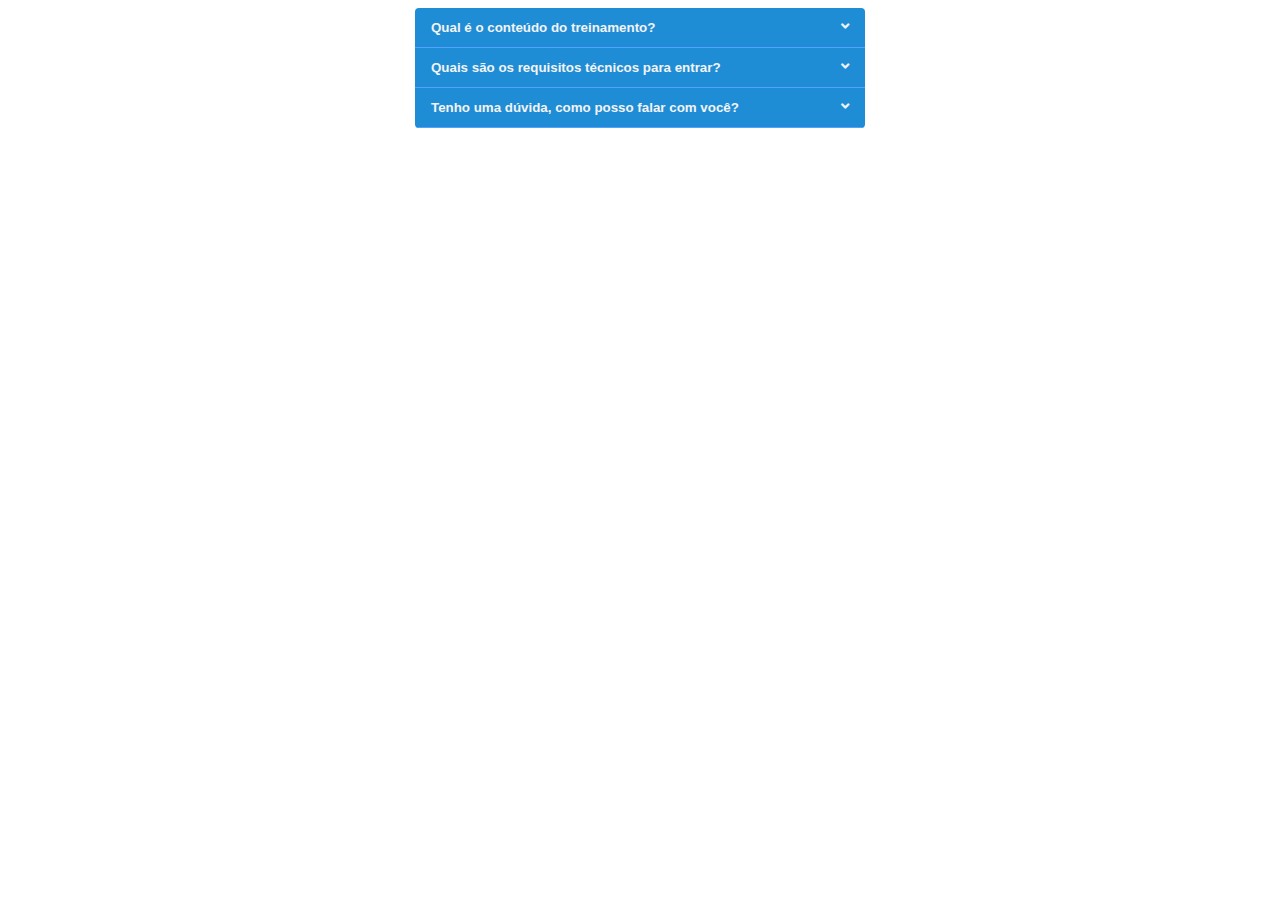
<file: Desafios/Desafio 3/index.html>
<!DOCTYPE html>
<html lang="pt-BR">
<head>
  <meta charset="UTF-8">
  <meta name="viewport" content="width=device-width, initial-scale=1">
  <link rel="stylesheet" href="https://cdnjs.cloudflare.com/ajax/libs/font-awesome/5.15.1/css/all.min.css" />
  <link rel="stylesheet" href="./style.css">
  <title>Accordion com JavaScript puro</title>
</head>
<body>
  <div data-js="accordion" class="accordion">
    <div class="accordion-item">
      <button data-accordion-header="1" class="accordion-header">
        <strong data-accordion-header="1">Qual é o conteúdo do treinamento?</strong>
        <i data-accordion-header="1" class="fas fa-angle-down"></i>
      </button>

      <div data-accordion-body="1" class="accordion-body">O treinamento foi desenhado para levar você do zero até a fluência em JavaScript - isto é, construir aplicações web (front-end) com JavaScript puro, através de 21 etapas. Você pode ver todas elas <a href="https://drive.google.com/file/d/13RaAC8qjibWEx5wBhaXsSzPuyY0yeZvA/view?usp=sharing" target="_blank">aqui</a>.</div>
    </div>
  
    <div class="accordion-item">
      <button data-accordion-header="2" class="accordion-header">
        <strong data-accordion-header="2">Quais são os requisitos técnicos para entrar?</strong>
        <i data-accordion-header="2" class="fas fa-angle-down"></i>
      </button>

      <div data-accordion-body="2" class="accordion-body">Para entrar no CJRM, você precisa saber apenas o básico de HTML e CSS.</div>
    </div>

    <div class="accordion-item">
      <button data-accordion-header="3" class="accordion-header">
        <strong data-accordion-header="3">Tenho uma dúvida, como posso falar com você?</strong>
        <i data-accordion-header="3" class="fas fa-angle-down"></i>
      </button>

      <div data-accordion-body="3" class="accordion-body">Se você assistiu o vídeo acima e ainda está com alguma dúvida, envie um e-mail para oi@rogermelo.com.br e eu irei atender você.</div>
    </div>
  </div>

  <script src="./app.js"></script>
</body>
</html>
</file>
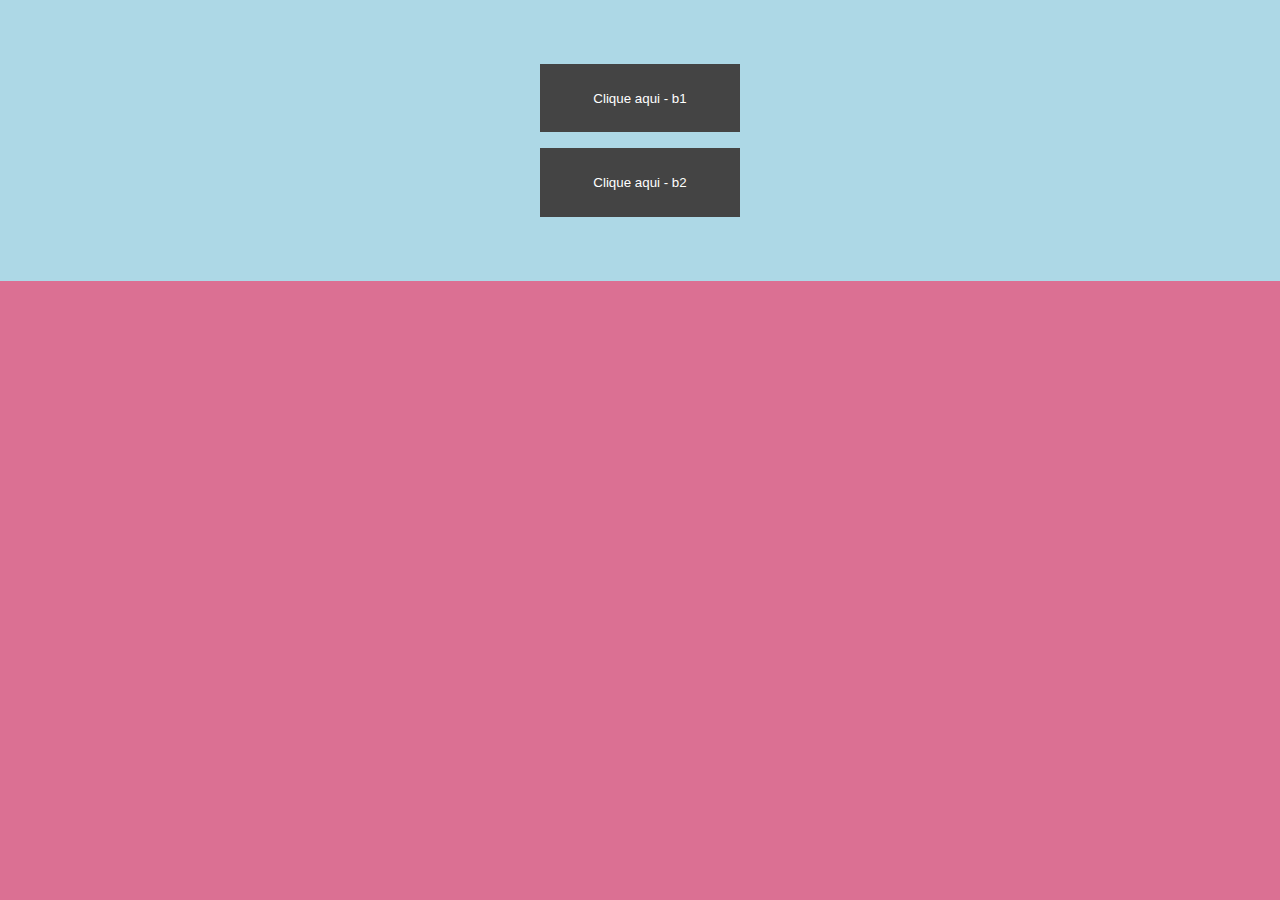
<file: Desafios/Desafio 5/index.html>
<!DOCTYPE html>
<html lang="en">
<head>
  <meta charset="UTF-8">
  <meta http-equiv="X-UA-Compatible" content="IE=edge">
  <meta name="viewport" content="width=device-width, initial-scale=1.0">
  <title>Trabalhando com Datasets</title>
  <link rel="stylesheet" href="main.css">
  <script src="script.js" defer></script>
</head>
<body>
  <div class="listener">
    <button class="b1" data-b1-clicked="0">Clique aqui - b1</bu>
    <button class="b2" data-b2-clicked="0">Clique aqui - b2</button>
  </div>
</body>
</html>
</file>
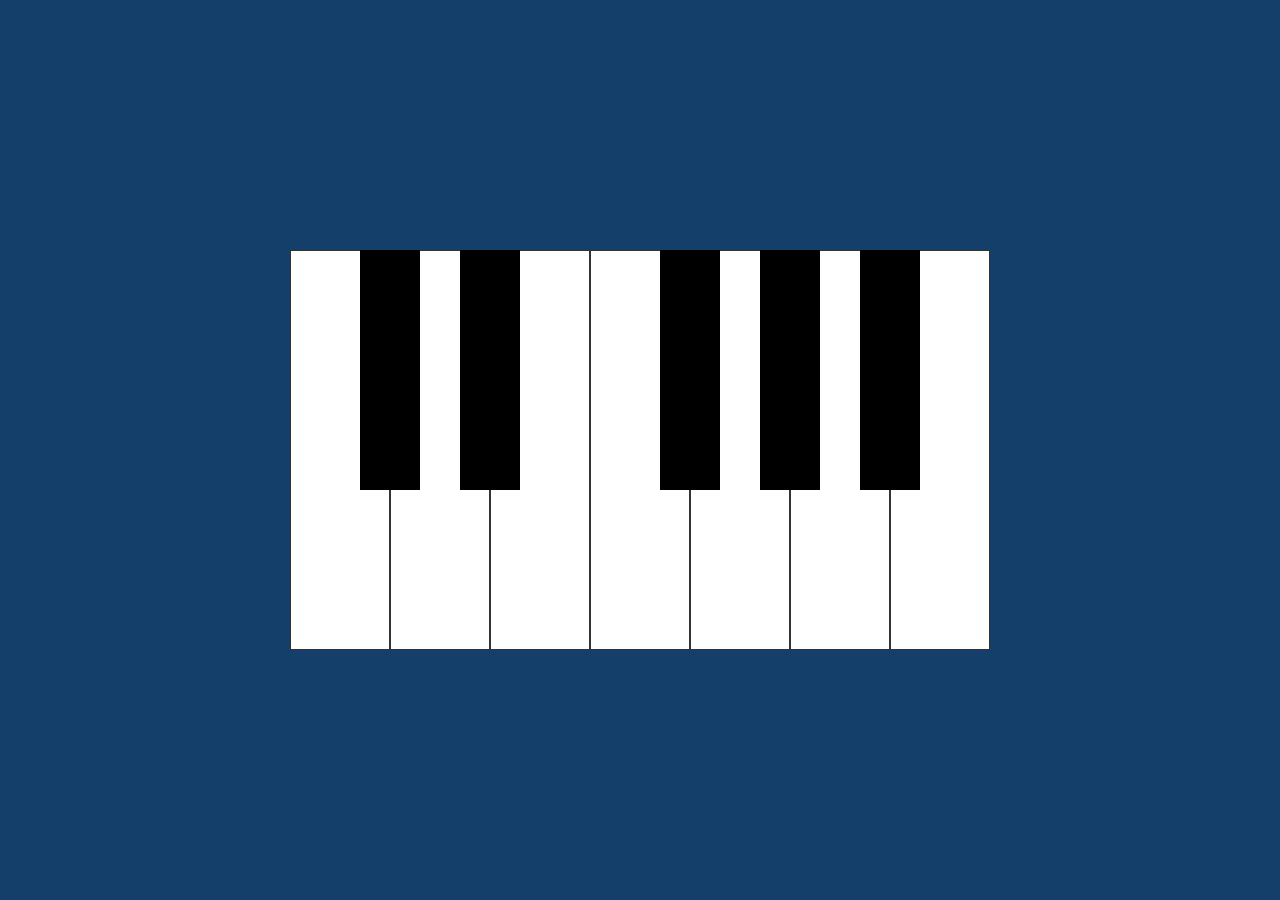
<file: Desafios/Desafio 6/index.html>
<!DOCTYPE html>
<html lang="en">
<head>
  <title>Midi Piano</title>
  <script src="script.js" defer></script>
  <link rel="stylesheet" href="styles.css">
</head>
<body>
  <div class="piano">
    <div data-note="C" class="key white"></div>
    <div data-note="Db" class="key black"></div>
    <div data-note="D" class="key white"></div>
    <div data-note="Eb" class="key black"></div>
    <div data-note="E" class="key white"></div>
    <div data-note="F" class="key white"></div>
    <div data-note="Gb" class="key black"></div>
    <div data-note="G" class="key white"></div>
    <div data-note="Ab" class="key black"></div>
    <div data-note="A" class="key white"></div>
    <div data-note="Bb" class="key black"></div>
    <div data-note="B" class="key white"></div>
  </div>
</body>
</html>
</file>
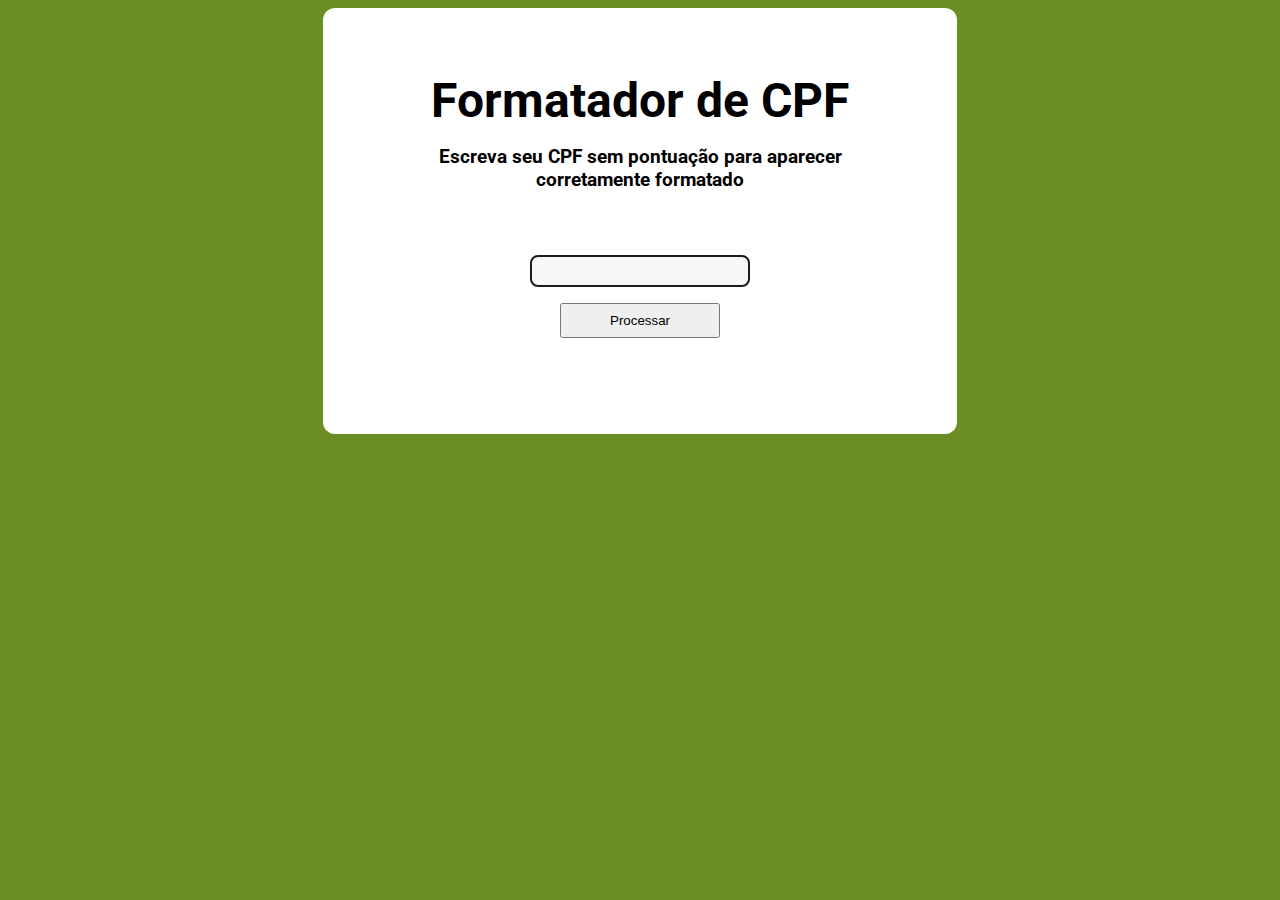
<file: Desafios/Desafio 2/formatador-cpf.html>
<!DOCTYPE html>
<html lang="en">
<head>
  <meta charset="UTF-8">
  <meta http-equiv="X-UA-Compatible" content="IE=edge">
  <meta name="viewport" content="width=device-width, initial-scale=1.0">
  <title>Formatador de CPF</title>
  <link rel="stylesheet" href="estilo.css">
  <link rel="preconnect" href="https://fonts.googleapis.com">
  <link rel="preconnect" href="https://fonts.gstatic.com" crossorigin>
  <link href="https://fonts.googleapis.com/css2?family=Roboto:wght@300;400;500;700&display=swap" rel="stylesheet">

</head>
<body>
    <div class="container">
      <h1 class="titulo">Formatador de CPF</h1>
      <h2 class="subtitulo">Escreva seu CPF sem pontuação para aparecer corretamente formatado</h2>
      <input class="cpf" type="number" oninput="javascript: if (this.value.length > this.maxLength) this.value = this.value.slice(0, this.maxLength);" maxlength="11">
      <input class="button" type="button" value="Processar">

      <div class="resultado"></div>
    </div>

    <script src="script.js"></script>
</body>
</html>
</file>
<file: Desafios/Desafio 3/style.css>
body {
  font-family: sans-serif;
}

.intro {
  display: flex;
}

.typing {
  position: relative;
  margin-left: 10px;
}

.typing::after {
  content: "";
  position: absolute;
  width: 1px;
  height: 95%;
  border-right: 2px solid black;
  right: -5px;
  animation: blink 1s infinite ease;
}

@keyframes blink {
  0% {
    opacity: 0;
  }
  100% {
    opacity: 1;
  }
}

.accordion {
  width: 450px;
  margin: 0 auto;
  overflow: hidden;
  border-radius: 4px;
  font-family: "Segoe UI", Tahoma, Geneva, Verdana, sans-serif;
}

.accordion-header {
  display: flex;
  justify-content: space-between;
  padding: 0.75rem 1rem;
  width: 100%;
  background: #1f8dd6;
  border: none;
  outline: none;
  border-bottom: 1px solid #54a0ff;
  color: #f3f3f3;
  cursor: pointer;
  transition: all 0.3s ease-in-out;
}

.accordion-header.active {
  background-color: #1070b1;
}

.accordion-header i {
  transition: all 0.3s ease-in-out;
}

.accordion-header.active i {
  transform: rotate(180deg);
}

.accordion-body {
  display: block;
  padding: 0 1rem;
  background-color: #f3f3f3;
  max-height: 0;
  overflow: hidden;
  transition: all 0.3s ease-in-out;
}

.accordion-body.active {
  max-height: 10rem;
  padding: 1rem;
}
</file>
<file: Desafios/Desafio 5/main.css>
button {
  display: block;
  margin: 1rem auto;
  color: white;
  background: #444;
  border: none;
  padding: 2em 4em;
}

button:active {
  background: #333;
}

body {
  margin: 0;
  background: palevioletred;
}
.listener {
  background: lightblue;
  padding: 3rem;
}
</file>
<file: Desafios/Desafio 6/styles.css>
*, *::before, *::after {
  box-sizing: border-box;
}

body {
  background-color: #143F6B;
  margin: 0;
  min-height: 100vh;
  display: flex;
  justify-content: center;
  align-items: center;
}

.piano {
  display: flex;
}

.key {
  height: calc(var(--width) * 4);
  width: var(--width);
}

.white {
  --width: 100px;
  background-color: white;
  border: 1px solid #333;
}

.white.active {
  background-color: #CCC;
}

.black {
  --width: 60px;
  background-color: black;
  margin-left: calc(var(--width) / -2);
  margin-right: calc(var(--width) / -2);
  z-index: 2;
}

.black.active {
  background-color: #333;
}
</file>
<file: Desafios/Desafio 2/estilo.css>
body {
  font-family: "Roboto", sans-serif;
  background: olivedrab;
}

.titulo {
  font-size: 3rem;
  margin: 0;
}

.subtitulo {
  font-size: 1.2rem;
  margin-bottom: 4rem;
  text-align: center;
}

.container {
  display: flex;
  flex-direction: column;
  align-items: center;
  background: white;
  width: min(40%, 50rem);
  padding: 4rem;
  margin: 0 auto;
  border-radius: 12px;
}

.cpf {
  width: min(40%, 17rem);
  padding: .4rem;
  border-radius: 8px;
  border: 2px solid rgb(27, 27, 27);
  background: rgba(0, 0, 0, 0.03);
}

.cpf:focus {
  outline: none;
  background: rgba(0, 0, 0, 0);
}

.button {
  margin-top: 1rem;
  padding: .5rem 3rem;
}

.resultado {
  margin-top: 2rem;
  font-weight: 700;
  font-size: 1.2rem;
}

/* Retirar setas que ficam à direita do input de números */
input[type=number]::-webkit-inner-spin-button, 
input[type=number]::-webkit-outer-spin-button { 
  -webkit-appearance: none; 
  margin: 0; 
}

input[type=number] {
  -moz-appearance: textfield;
}
</file>
